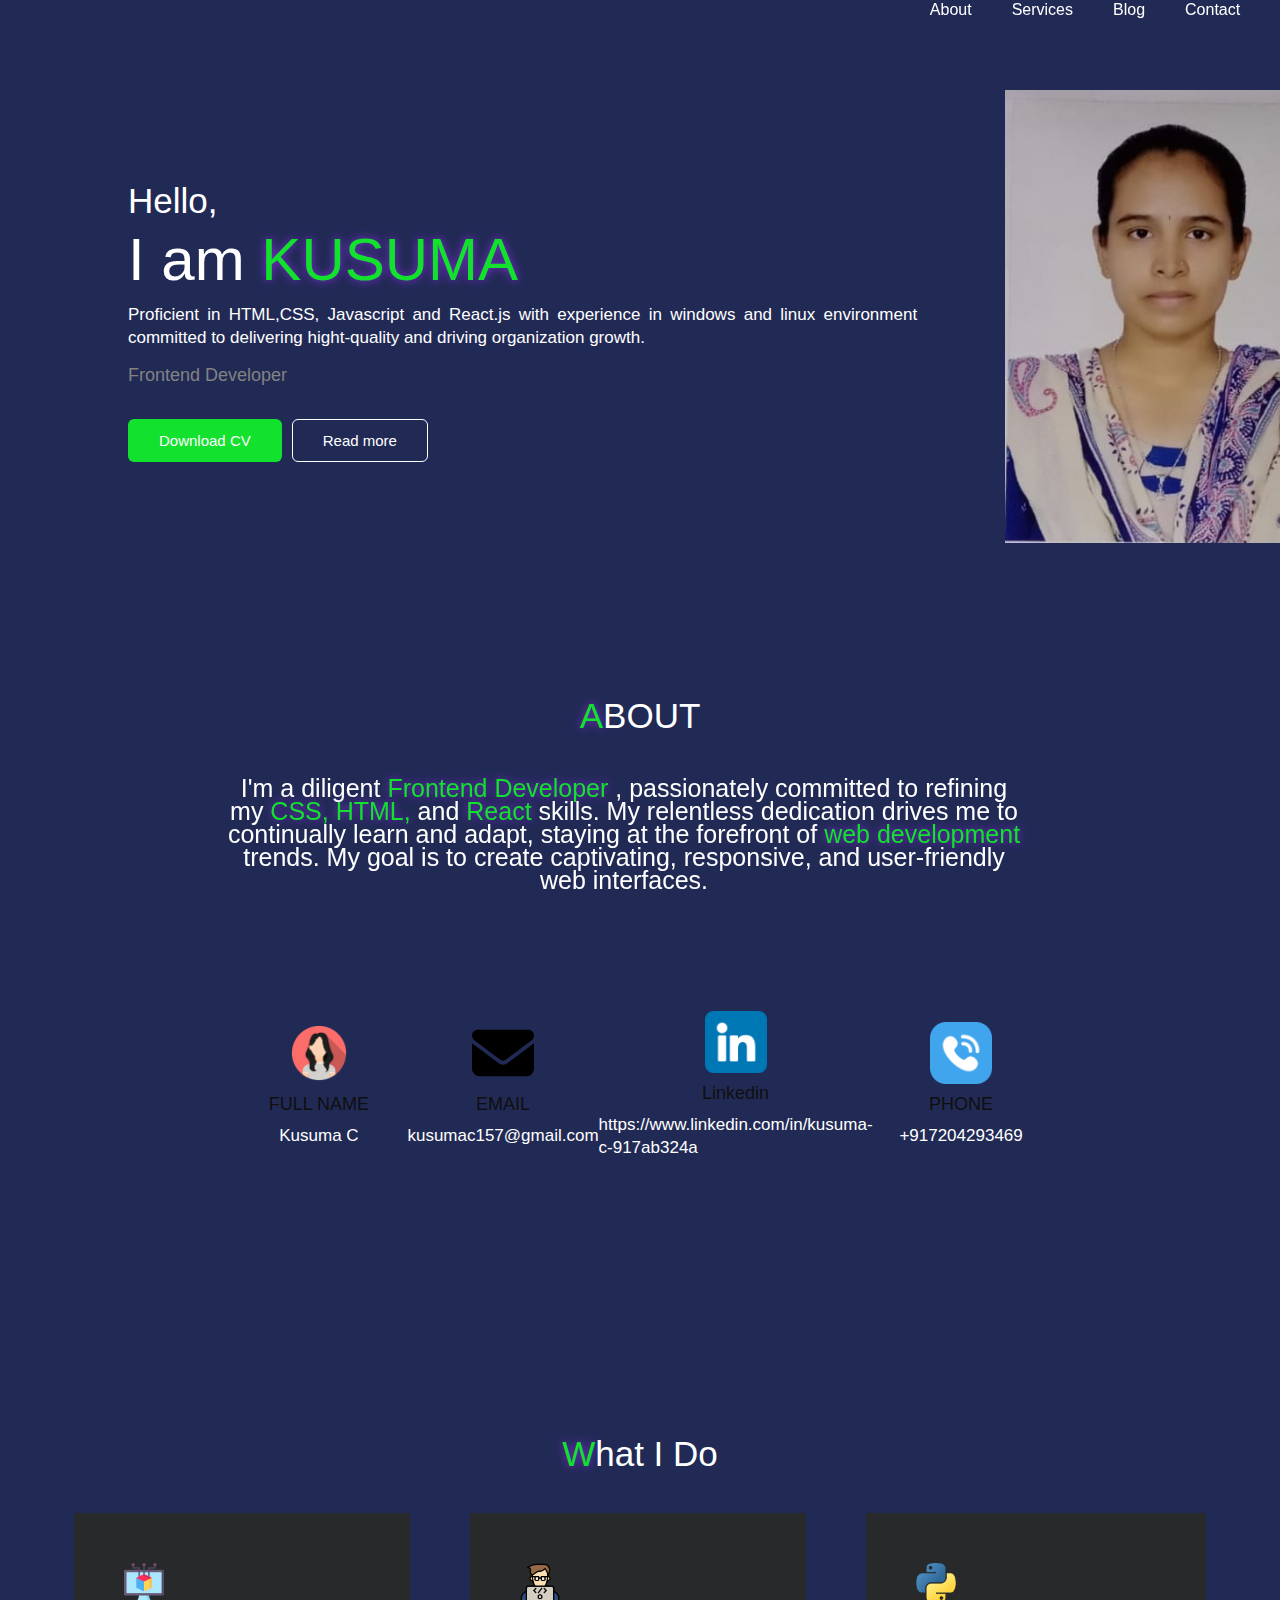
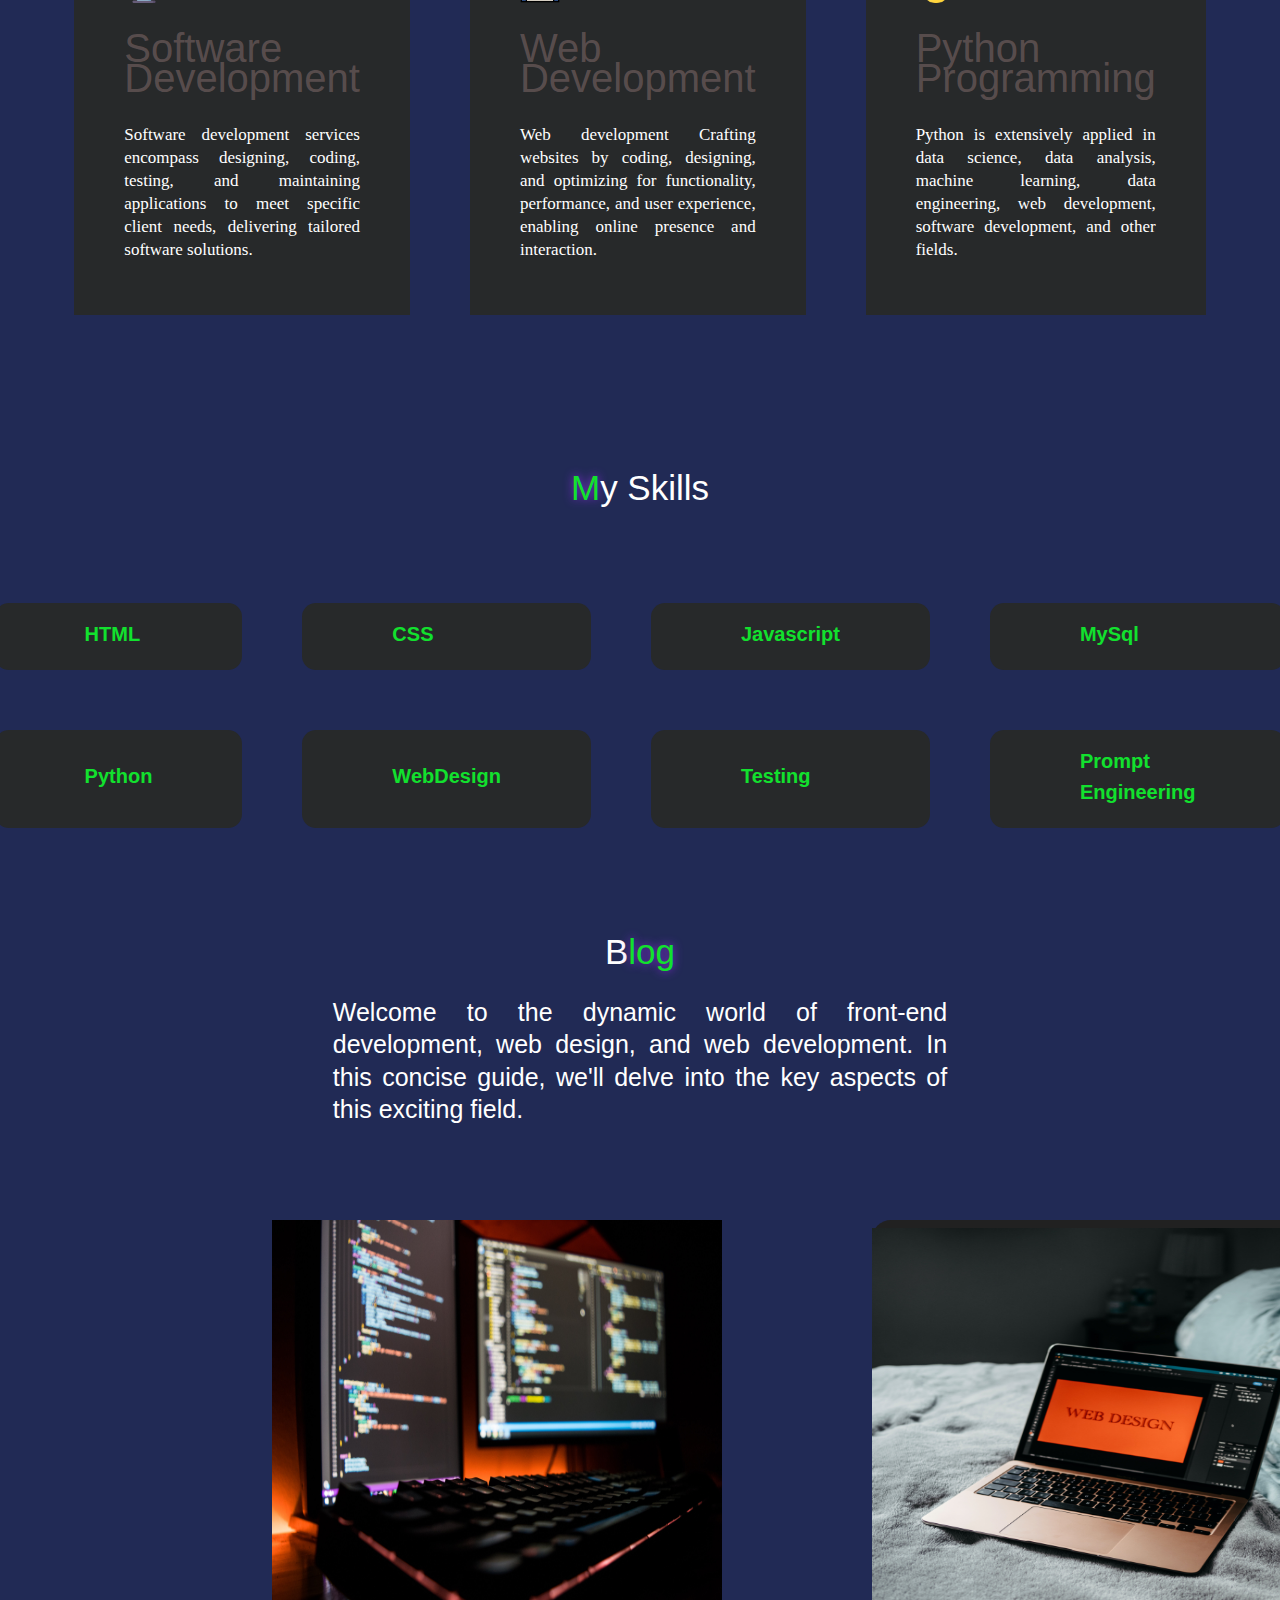
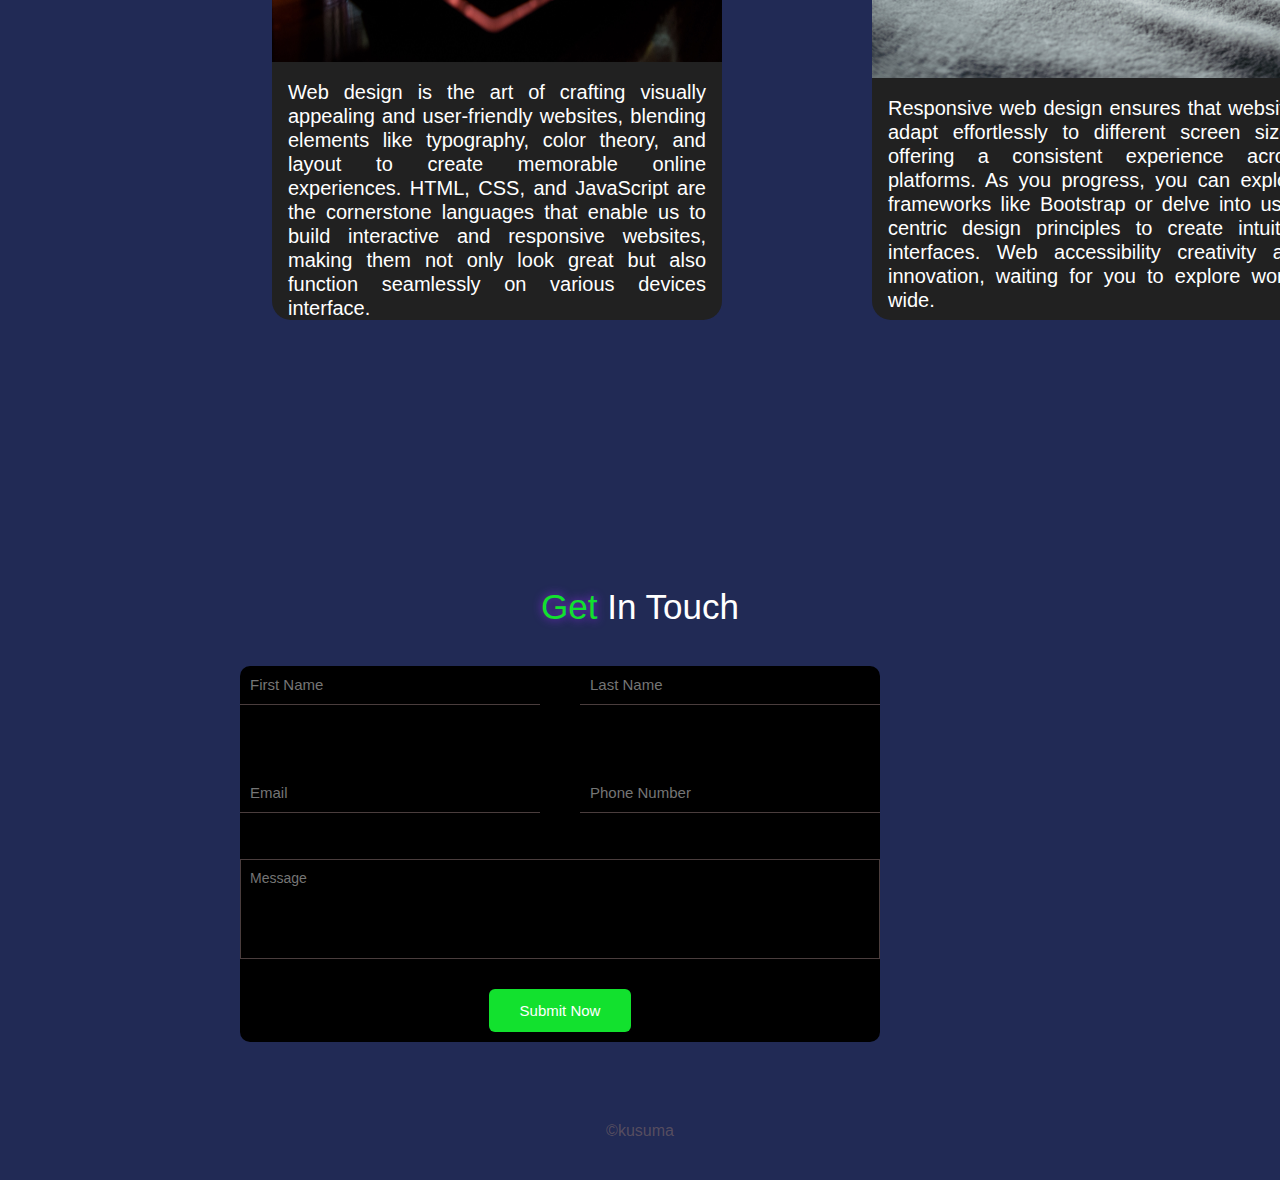
<file: index.html>
<!DOCTYPE html>
<html lang="en">

<head>
    <meta charset="UTF-8">
    <meta name="viewport" content="width=device-width, initial-scale=1.0">
    <link rel="stylesheet" href="port.css">
    <link rel="stylesheet" href="https://cdnjs.cloudflare.com/ajax/libs/font-awesome/6.4.2/css/all.min.css" />
    <title> My Portfolio</title>


</head>

<body>
    <nav>
        <div class="container nav-container">
            <a href="" class="logo">

            </a>
            <div id="links">
                <ul>
                    <li><a href="#About">About </a></li>
                    <li><a href="#Services">Services</a></li>
                    <li><a href="#Blog">Blog</a></li>
                    <li><a href="#Contact">Contact </a></li>
                </ul>
            </div>
        </div>
    </nav>
    <header>
        <div class="header-container container">
            <div class="header-left">
                <h1>
                    Hello,
                    <p class="name"> I am <span>KUSUMA</span></p>
                </h1>
                <p>Proficient in HTML,CSS, Javascript and React.js with
                    experience in windows and linux environment
                    committed to delivering hight-quality and driving organization growth.
                </p>

                <h5>Frontend Developer</h5>
                <br>
                <div class="header-action-aria">
                    <a href="Kusuma C resume edited.pdf" download class="btn btn-primary">Download CV</a>
                    <a href="" class="btn">Read more</a>
                </div>
            </div>
            <div class="header-right">
                <img src="images/photo.jpg" alt="">
            </div>
    </header>
    <section id="About">
        <h1><span>A</span>BOUT</h1>
        <div class="container about-container">
            <p>I'm a diligent <span>Frontend Developer </span>, passionately committed to refining my <span> CSS, HTML,
                </span> and <span> React </span> skills. My
                relentless dedication drives me to continually learn and adapt, staying at the forefront of <span>web
                    development</span> trends. My goal is to create captivating, responsive, and user-friendly web
                interfaces.</p>
        </div>
        <div class="about-content">
            <article class="about-article" id="fn">
                <img src="images/girl.png" alt="">
                <h5>FULL NAME</h5>
                <p>Kusuma C</p>

            </article>
            <article class="about-article" id="em">
                <img src="images/hlo.svg" alt="">
                <h5>EMAIL</h5>
                <p>kusumac157@gmail.com </p>

            </article>
            <article class="about-article">
                <img src="images/linkedin.png" alt="" id="lin">
                <h5 id="lin">Linkedin</h5>
                <p id="linn">https://www.linkedin.com/in/kusuma-c-917ab324a</p>

            </article>
            <article class="about-article">
                <img src="images/telephone-call.png" alt="">
                <h5>PHONE </h5>
                <p>+917204293469</p>

            </article>
        </div>
    </section>
    <section id="Services">
        <h1><span>W</span>hat I Do</h1>

        <div class="container services-container">
            <article class="services-article">
                <img src="images/software.png" alt="">
                <h2>Software Development</h2>
                <p>Software development services encompass designing, coding, testing, and maintaining applications to
                    meet specific client needs, delivering tailored software solutions.</p>
            </article>
            <article class="services-article">
                <img src="images/coding.png" alt="">
                <h2>Web
                    Development</h2>
                <p>Web development

                    Crafting websites by coding, designing, and optimizing for functionality, performance, and user
                    experience, enabling online presence and interaction.</p>
            </article>
            <article class="services-article">
                <img src="images/python.png" alt="">
                <h2>Python Programming</h2>
                <p>
                    Python is extensively applied in data science, data analysis, machine learning, data engineering,
                    web development, software development, and other fields.</p>
            </article>
        </div>
    </section>

    <section id="skills">
        <h1> <span>M</span>y Skills</h1>
        <div class="container skills-container">

            <article class="skill-article">

                <h4>HTML </h4>
            </article>
            <article class="skill-article">

                <h4>CSS</h4>
            </article>

            <article class="skill-article">

                <h4>Javascript</h4>
            </article>
            <article class="skill-article">

                <h4>MySql</h4>
            </article>
            <article class="skill-article">

                <h4>Python</h4>
            </article>
            <article class="skill-article">

                <h4>WebDesign</h4>
            </article>
            <article class="skill-article">

                <h4>Testing</h4>
            </article>
            <article class="skill-article">

                <h4>Prompt Engineering</h4>
            </article>

        </div>
    </section>


    <section id="Blog">
        <div class="row">
            <div class="header">
                <h1>B<span>log</span></h1>
                <p>Welcome to the dynamic world of front-end development, web design, and web development. In this
                    concise guide, we'll delve into the key aspects of this exciting field.</p>
            </div>
            <div class="content">
                <div class="card">

                    <img src="images/web design (1).jpg" alt="" width="20px" height="20px">
                    <br>
                    <p>
                        Web design is the art of crafting visually appealing and user-friendly websites, blending
                        elements like typography, color theory, and layout to create memorable online experiences. HTML,
                        CSS, and JavaScript are the cornerstone languages that enable us to build interactive and
                        responsive websites, making them not only look great but also function seamlessly on various
                        devices interface.

                    </p>
                </div>
                <div class="card">

                    <img src="images/web design (2).jpg" alt="" width="20px" height="10px">
                    <br>
                    <p>
                        Responsive web design ensures that websites adapt effortlessly to different screen sizes,
                        offering a consistent experience across platforms. As you progress, you can explore frameworks
                        like Bootstrap or delve into user-centric design principles to create intuitive interfaces. Web
                        accessibility creativity and innovation, waiting for you to explore world-wide.

                    </p>
                </div>
            </div>
        </div>
    </section>
    <section id="Contact">
        <h1> <span>Get</span> In Touch</h1>
        <div class="contact-container container">
        
                <form action="https://api.web3forms.com/submit" method="POST">

    <!-- Replace with your Access Key -->
    <input type="hidden" name="access_key" value="9f3b0e07-4001-4f54-83ef-edeb38c11377">
                <div class="form-top">
                    <input type="text" placeholder="First Name" required>
                    <input type="text" placeholder="Last Name" required>
                    <input type="email" placeholder="Email" required>
                    <input type="number" placeholder="Phone Number" required>

                </div>
                <div class="form-bottom">
                    <textarea name="message" placeholder="Message"></textarea>
                    <button type="submit" class="btn btn-primary" id="submit">Submit Now</button>
                </div>
            </form>
        </div>
    </section>
    <footer>
        &copy;kusuma

    </footer>
    <script src="main.js"></script>

</body>

</html>
</file>
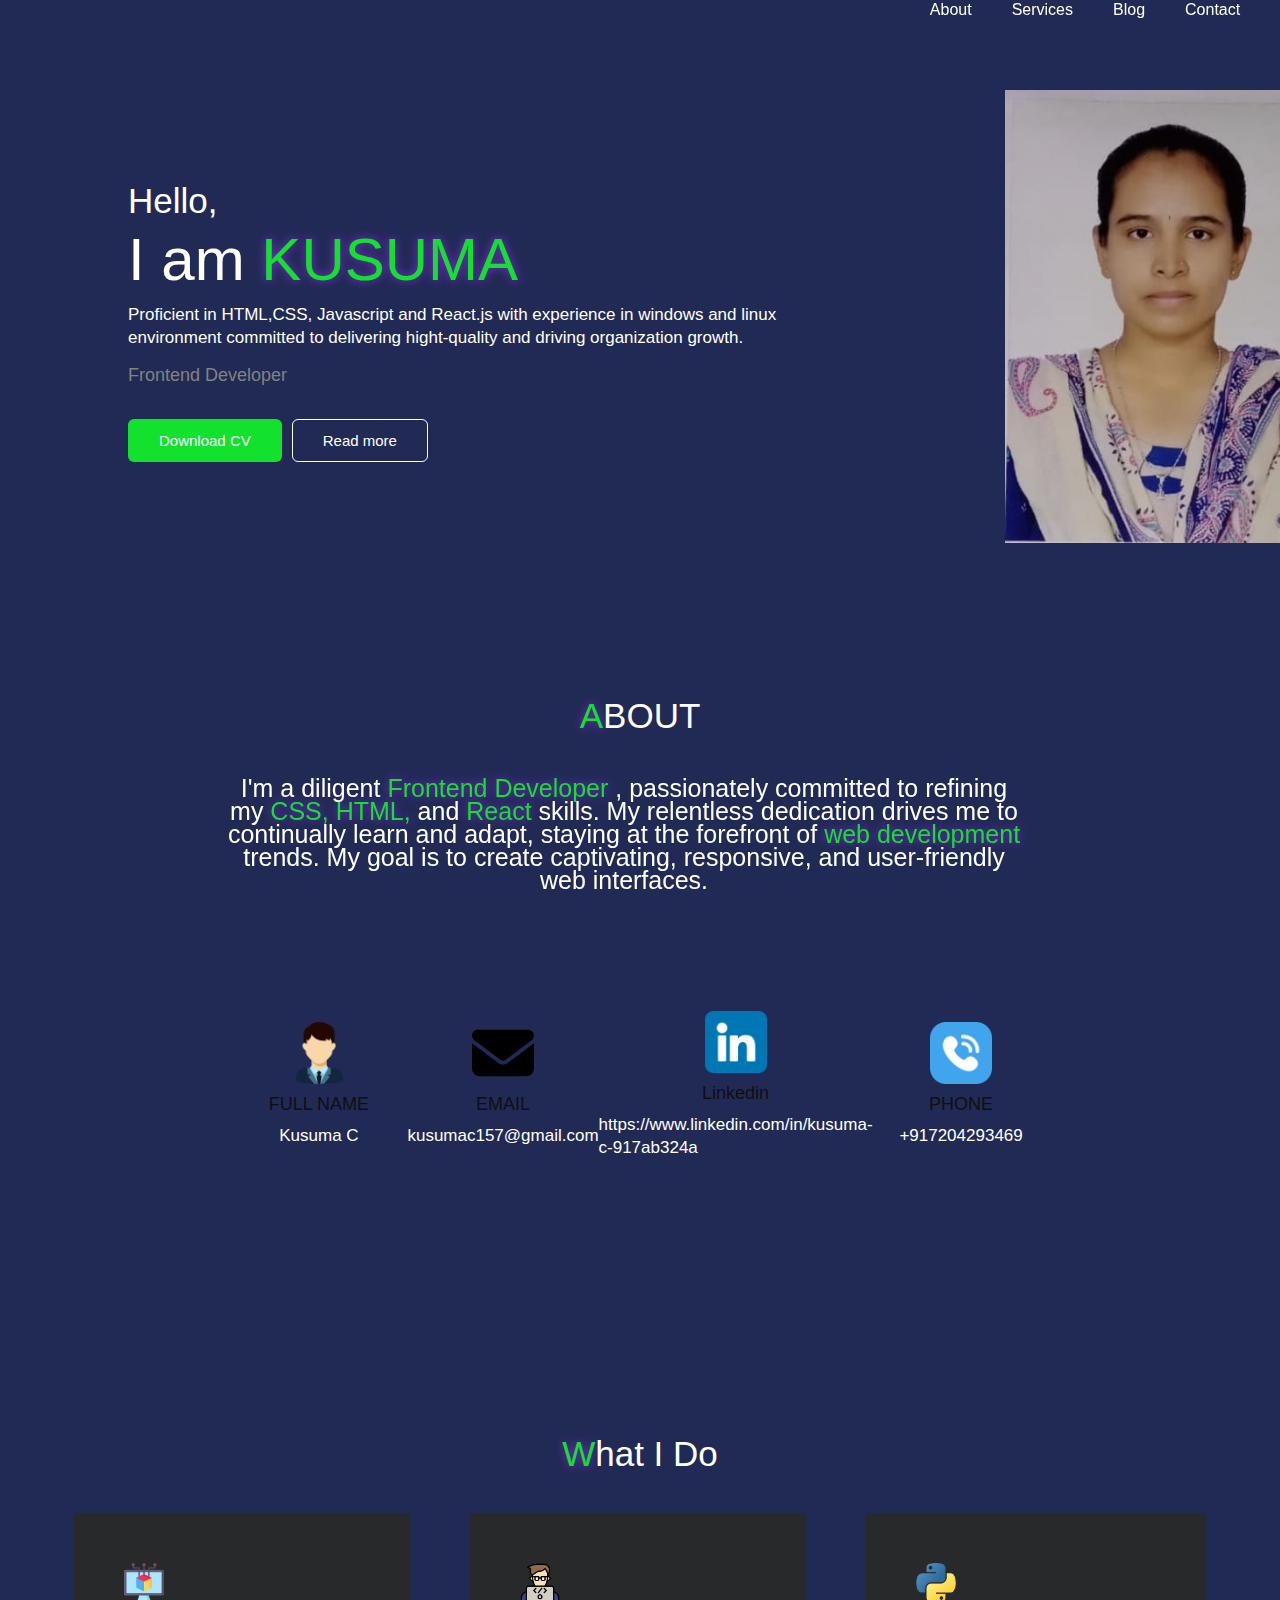
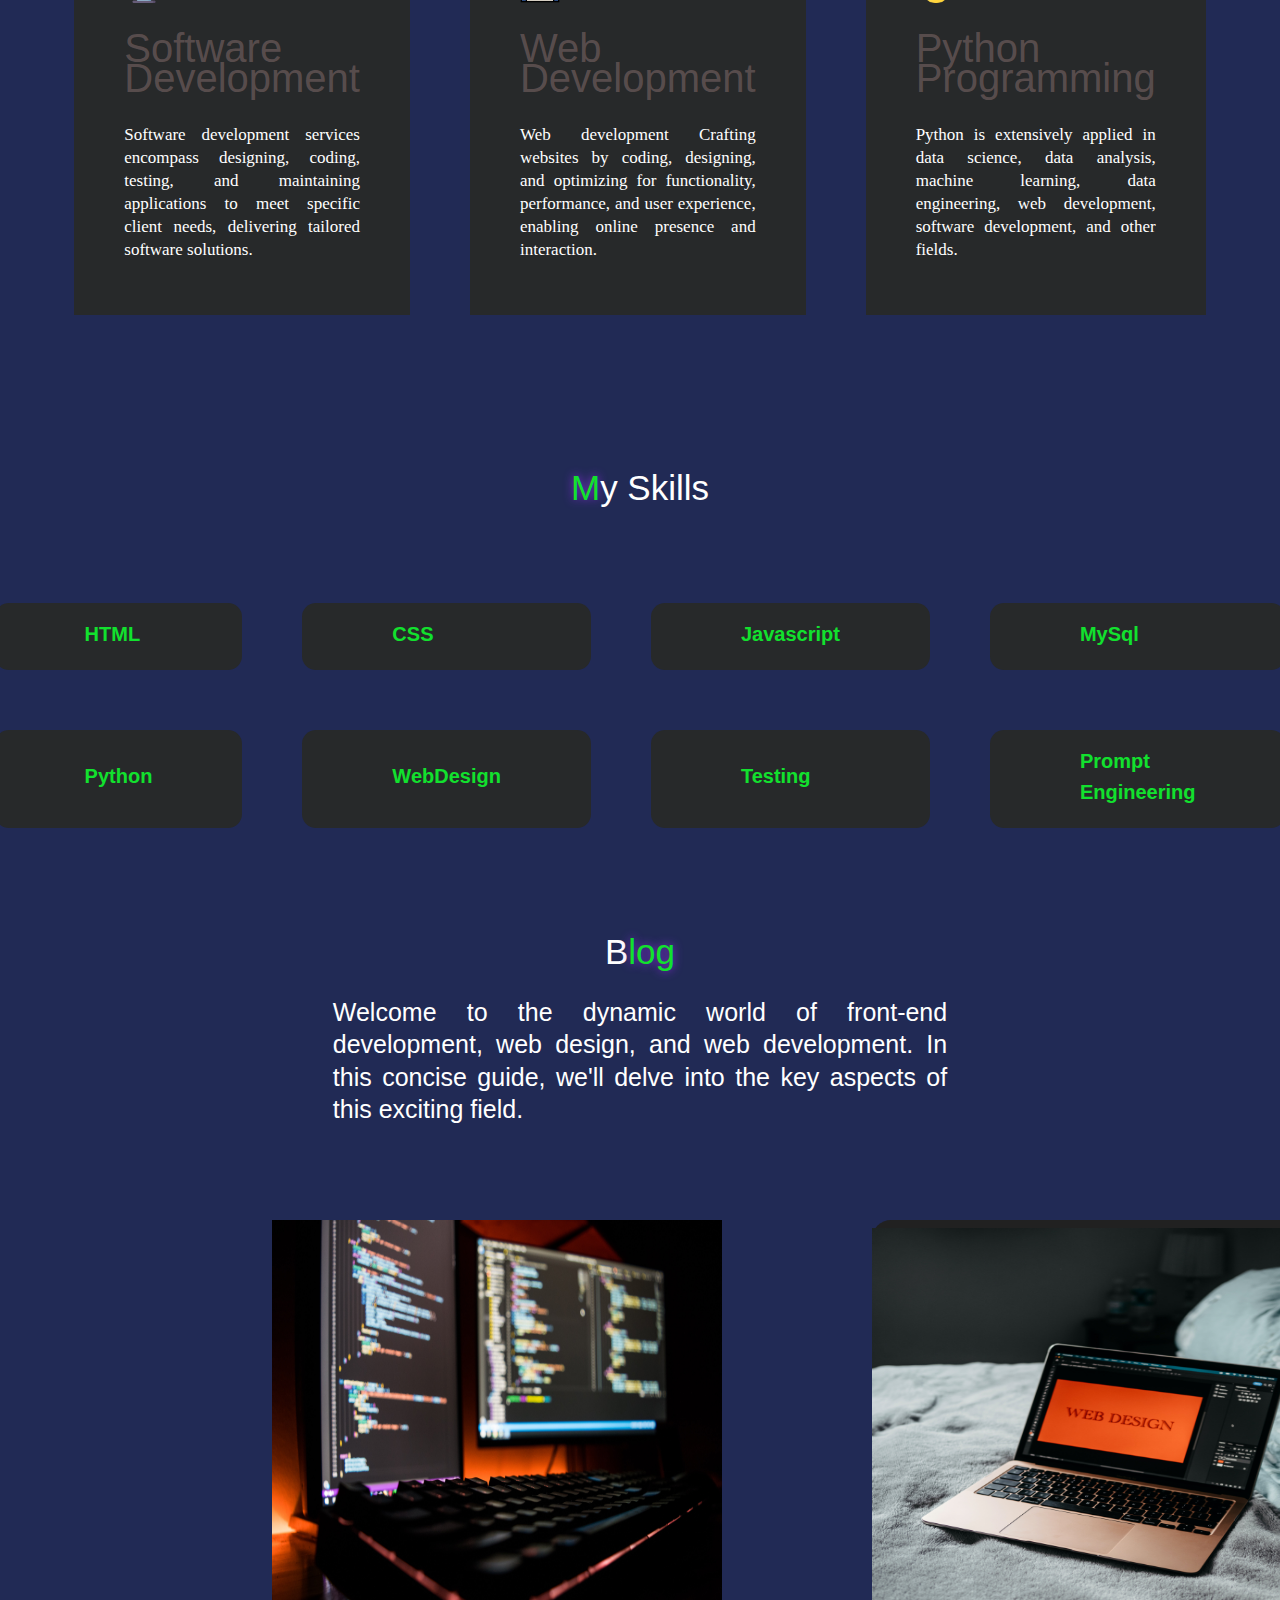
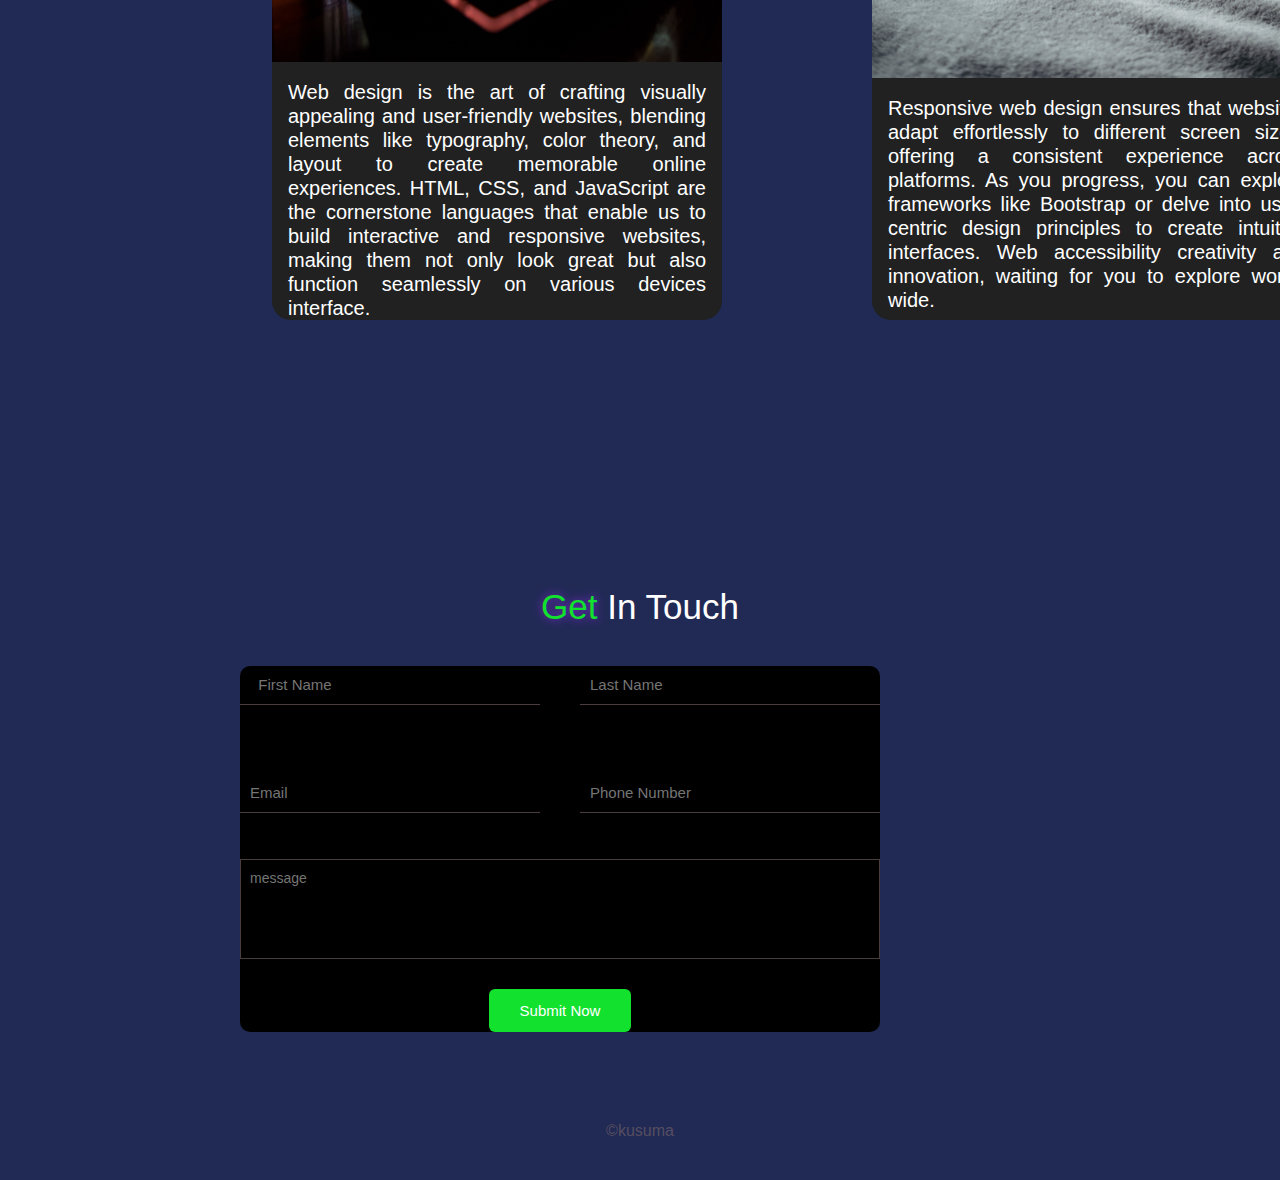
<file: port.html>
<!DOCTYPE html>
<html lang="en">

<head>
    <meta charset="UTF-8">
    <meta name="viewport" content="width=device-width, initial-scale=1.0">
    <link rel="stylesheet" href="port.css">
    <link rel="stylesheet" href="https://cdnjs.cloudflare.com/ajax/libs/font-awesome/6.4.2/css/all.min.css"/>
    <title> My Portfolio</title>
    
    
</head>

<body>
    <nav>
        <div class="container nav-container">
            <a href="" class="logo">
    
            </a>
            <ul>
                <li><a href="#About">About </a></li>
                <li><a href="#Services">Services</a></li>
                <li><a href="#Blog">Blog</a></li>
                <li><a href="#Contact">Contact </a></li>
            </ul>
        </div>
    </nav>
    <header>
        <div class="header-container container">
            <div class="header-left">
                <h1>
                    Hello,
                    <p class="name"> I am <span>KUSUMA</span></p>
                </h1>
                <p>Proficient in HTML,CSS, Javascript and React.js with
                    experience in windows and linux<br> environment
                    committed to delivering hight-quality and driving organization growth.
                </p>

                <h5>Frontend Developer</h5>
                <br>
                <div class="header-action-aria">
                    <a href="Kusuma C resume edited.pdf" download class="btn btn-primary">Download CV</a>
                    <a href="" class="btn">Read more</a>
                </div>
            </div>
            <div class="header-right">
                <img src="images/photo.jpg" alt="">
            </div>
    </header>
<section id="About">
        <h1><span>A</span>BOUT</h1>
        <div class="container about-container">
            <p>I'm a diligent <span>Frontend Developer </span>, passionately committed to refining my <span> CSS, HTML,
                </span> and <span> React </span> skills. My
                relentless dedication drives me to continually learn and adapt, staying at the forefront of <span>web
                    development</span> trends. My goal is to create captivating, responsive, and user-friendly web
                interfaces.</p>
        </div>
        <div class="about-content">
            <article class="about-article">
                <img src="images/man.png" alt="">
                <h5>FULL NAME</h5>
                <p>Kusuma C</p>

            </article>
            <article class="about-article">
                <img src="images/hlo.svg" alt="">
                <h5>EMAIL</h5>
                <p>kusumac157@gmail.com </p>

            </article>
            <article class="about-article">
                <img src="images/linkedin.png" alt="">
                <h5>Linkedin</h5>
                <p>https://www.linkedin.com/in/kusuma-c-917ab324a</p>

            </article>
            <article class="about-article">
                <img src="images/telephone-call.png" alt="">
                <h5>PHONE </h5>
                <p>+917204293469</p>

            </article>
        </div>
    </section>
 <section id="Services">
        <h1><span>W</span>hat I Do</h1>

        <div class="container services-container">
            <article class="services-article">
                <img src="images/software.png" alt="">
                <h2>Software Development</h2>
                <p>Software development services encompass designing, coding, testing, and maintaining applications to
                    meet specific client needs, delivering tailored software solutions.</p>
            </article>
            <article class="services-article">
                <img src="images/coding.png" alt="">
                <h2>Web
                    Development</h2>
                <p>Web development

                    Crafting websites by coding, designing, and optimizing for functionality, performance, and user
                    experience, enabling online presence and interaction.</p>
            </article>
            <article class="services-article">
                <img src="images/python.png" alt="">
                <h2>Python Programming</h2>
                <p>
        Python is extensively applied in data science, data analysis, machine learning, data engineering, web development, software development, and other fields.</p>
            </article>
        </div>
    </section>

    <section id="skills">
        <h1> <span>M</span>y Skills</h1>
        <div class="container skills-container">
            <article class="skill-article">

                <h4>HTML </h4>
            </article>
            <article class="skill-article">

                <h4>CSS</h4>
            </article>
            <article class="skill-article">

                <h4>Javascript</h4>
            </article>
            <article class="skill-article">

                <h4>MySql</h4>
            </article>
            <article class="skill-article">

                <h4>Python</h4>
            </article>
            <article class="skill-article">

                <h4>WebDesign</h4>
            </article>
            <article class="skill-article">

                <h4>Testing</h4>
            </article>
            <article class="skill-article">

                <h4>Prompt Engineering</h4>
            </article>

        </div>
    </section>


    <section id="Blog">
        <div class="row">
            <div class="header">
                <h1>B<span>log</span></h1>
                <p>Welcome to the dynamic world of front-end development, web design, and web development. In this
                    concise guide, we'll delve into the key aspects of this exciting field.</p>
            </div>
            <div class="content">
                <div class="card">

                    <img src="images/web design (1).jpg" alt="" width="20px" height="20px">
                    <br>
                    <p>
                        Web design is the art of crafting visually appealing and user-friendly websites, blending
                        elements like typography, color theory, and layout to create memorable online experiences. HTML,
                        CSS, and JavaScript are the cornerstone languages that enable us to build interactive and
                        responsive websites, making them not only look great but also function seamlessly on various
                        devices interface.

                    </p>
                </div>
                <div class="card">

                    <img src="images/web design (2).jpg" alt="" width="20px" height="10px">
                    <br>
                    <p>
                        Responsive web design ensures that websites adapt effortlessly to different screen sizes,
                        offering a consistent experience across platforms. As you progress, you can explore frameworks
                        like Bootstrap or delve into user-centric design principles to create intuitive interfaces. Web
                        accessibility creativity and innovation, waiting for you to explore world-wide.

                    </p>
                </div>
            </div>
        </div>
    </section>
    <section id="Contact">
        <h1> <span>Get</span> In Touch</h1>
        <div class="contact-container container">
            <form>
                <div class="form-top">
                    <input type="text" placeholder="  First Name" required>
                    <input type="text" placeholder="Last Name" required>
                    <input type="email" placeholder="Email" required>
                    <input type="number" placeholder="Phone Number" required>

                </div>
                <div class="form-bottom">
                    <textarea name="message" placeholder="message"></textarea>
                    <button type="submit" class="btn btn-primary">Submit Now</button>
                </div>
            </form>
        </div>
    </section>
    <footer>
        &copy;kusuma 

    </footer>
    <script src="main.js"></script>

</body>
</html>
</file>
<file: port.css>
* {
  margin: 0;
  padding: 0;
  box-sizing: border-box;
  text-decoration: none;
  list-style: none;
  text-align: justify;
  font-family: "Lucida Grande", "Lucida Sans", Arial, sans-serif;
}

:root {
  --color-white: #ffffff;
  --color-light: #828282;
  --color-primary: #12e12e;
  --color-dark: #27292a;
  --color-border: #7e686895;
  --color-bg: rgb(33, 42, 85);
}

body {
  text-align: justify;
  background: var(--color-bg);
  color: var(--color-white);
}

h1 {
  font-size: 35px;
  font-weight: 40;
  color: white;
  line-height: 30px;
  margin: 1rem 0;
}

h2 {
  margin: 0%;
  font-size: 40px;
  font-weight: 500;
  line-height: 30px;
  color: var(--color-border);
}

h4 {
  font-size: 20px;
  font-weight: 600;
  line-height: 31px;
  color: var(--color-primary);
}

h5 {
  font-size: 18px;
  font-weight: 500;
  line-height: 20px;
  color: rgb(16, 15, 15);
}

p {
  color: var(--color-white);
  font-size: 17px;
  line-height: 23px;
}

.btn {
  display: inline-block;
  width: fit-content;
  border: 1px solid white;
  padding: 12px 30px;
  font-size: 15px;
  font-weight: 500;
  transition: 0.4s ease;
  color: #ffff;
  border-radius: 6px;
}

.btn:hover {
  background: white;
  color: var(--color-bg);
  border-color: transparent;
}

.btn-primary {
  background: var(--color-primary);
  border-color: transparent;
}

.container {
  max-width: 160px;
  width: 90%;
  margin: 0 auto;
}

nav {
  height: 20px;
  width: 100%;
  position: fixed;
  top: 0;
  right: 0;
}

.nav-container {
  height: 100%;
  justify-content: center;
  align-items: center;
  display: flex;
}

ul {
  display: block;
  list-style-type: disc;
  margin-block-start: 1em;
  margin-block-end: 1em;
  margin-inline-start: 950px;
  margin-inline-end: 100px;
  padding-inline-start: 40px;
}

.logo h2 {
  color: white;
  font-size: 32px;
}

.nav-container ul {
  display: flex;
  align-items: center;
  gap: 40px;
}

.nav-container ul li a {
  color: #ffffff;
  font-size: 16px;
  font-weight: 400;
  transition: 0.4s ease;
}

.nav-container ul li a:hover {
  color: var(--color-primary);
}

span {
  color: var(--color-primary);
  text-shadow: 0 0 10px blueviolet;
}

header {
  margin-top: 90px;
}

.header-container {
  display: grid;
  grid-template-columns: 548% 120%;
  align-items: center;
  margin-left: 10%;
}

img {
  width: 170%;
  display: block;
}

.header-container p {
  width: 90%;
  margin: 2rem 0 1rem;
  font-style: normal;
}

.name {
  width: 50px;
  font-size: 60px;
  font-weight: 500;
}

.header-container h5 {
  margin: 1rem 0;
  color: var(--color-light);
}

.header-action-aria {
  display: flex;
  gap: 10px;
  align-items: center;
}

#About {
  padding-top: 0px;
}

section>h1 {
  text-align: center;
  margin-bottom: 44px;
  margin-top: 158px;
}

.about-container p {
  margin: 2px auto;
  width: 62%;
  position: absolute;
  margin-left: -26%;
  font-style: normal;
  font-weight: 55px;
  text-align: center;
  font-size: 25px;
}

.about-content {
  margin-top: 600%;
  display: grid;
  margin: 280px 18%;
  grid-template-columns: repeat(4, 1fr);
  justify-content: center;
  align-items: center;
}

.about-article {
  display: flex;
  justify-content: center;
  align-items: center;
  flex-direction: column;
  margin: auto;
  gap: 10px;
  text-align: center;
}

.about-article img {
  width: 62px;
}

#Services {
  padding-top: 0px;
}

.services-container {
  display: grid;
  grid-template-columns: repeat(3, 1fr);
  gap: 60px;
  margin-top: 40px;
  justify-content: center;
}

.services-article {
  background: var(--color-dark);
  display: flex;
  flex-direction: column;
  gap: 30px;
  padding: 50px;
  border-bottom: 4px solid transparent;
}

.services-article:hover {
  border-color: var(--color-primary);
}

.services-article img {
  width: 40px;
}

.services-article p {
  font-family: "Times New Roman", Times, serif;
}

#skills {
  padding-top: 0px;
}

.skills-container {
  display: grid;
  grid-template-columns: repeat(4, 1fr);
  gap: 60px;
  margin-top: 100px;
  justify-content: center;
  text-align: center;
}

.skill-article {
  background-color: var(--color-dark);
  display: flex;
  flex-direction: column;
  text-align: center;
  justify-content: center;
  padding: 16px 90px;
  border-radius: 14px;

  border-bottom: 4px solid transparent;
}

.skill-article:hover {
  border-color: var(--color-primary);
}

#Blog .row {
  width: 80%;
  margin: auto;
}

#Blog .row .header {
  width: 60%;
  text-align: center;
  margin: auto;
}

#Blog .row .header h1 {
  padding-top: 80px;
  gap: 19px;
  text-align: center;
}

.header h1 {
  margin: 29px;
}


#Blog .row .header p {
  margin-top: 15px;
  font-size: 25px;
  line-height: 1.3;
}
 #Blog .row .content .card {
    margin-left: 100px;
  }

.content .card {
  width: 500px;
  height: 700px;
  display: flex;
  flex-direction: column;
  justify-content: center;
  align-items: center;
}

.content .card:hover {
  border-width: 1.5px;
  border-bottom: #12e12e;
}

.content .card img {
  width: 450px;
  height: 450px;
}

.content .card p {
  font-size: 20px;
  line-height: 1.2;
  padding: 0px 16px 0px 16px
}

.content {
  display: flex;
  align-items: center;
  justify-content: space-between;
  margin: 44px;
}

.content .card {
  flex: 2;
  margin: 50px 50px;
  box-shadow: 0px 4px 0px rgba(0, 0, 0, 0, 1);
  background-color: #212121;
  border-radius: 19px;
}

#Contact {
  padding-top: 20px;
}

.contact-container {
  margin-top: 40px;
}

.contact-container form {
  border-radius: 10px;
}


.form-bottom #submit {
  margin-bottom: 10px;
}

form {
  width: 50%;
  height: auto;
  margin: 0 auto;
  position: absolute;
  margin-left: -25%;
  background-color: black;
}

.form-top {
  display: grid;
  grid-template-columns: 1fr 1fr;
  gap: 40px;
}

form input {
  padding: 10px;
  background: transparent;
  margin-bottom: 30px;
  color: var(--color-light);
  border: none;
  box-shadow: 0 1px 0 0 var(--color-border);
  transition: 0.4s ease;
  font-size: 15px;
  line-height: 18px;
  font-weight: 500;
}

form input:focus {
  border-bottom: 1px solid blueviolet;
  color: var(--color-primary);
  box-shadow: none;
}

.form-bottom {
  display: flex;
  flex-direction: column;
  gap: 30px;
  align-items: center;
}

.form-bottom textarea {
  width: 100%;
  padding: 9px;
  height: 100px;
  background: transparent;
  resize: none;
  font-size: 14px;
  line-height: 18px;
  font-weight: 500;
  margin-top: 17px;
  border: 1px solid var(--color-border);
  color: var(--color-primary);
}

.form-bottom textarea :focus {
  border-bottom: 1px solid blueviolet;
}

footer {
  margin-top: 500px;
  margin-bottom: 40px;
  text-align: center;
  color: var(--color-border);
}

.naWinScroll {
  background: var(--color-dark);
  box-shadow: 0 0.1rem rgba(0, 0, 0, 0, 7);
}


@media (max-width:450px) {



  nav {
    position: fixed;
    width: 100%;
    background-color: #212121;
    height: 40px;
  }

  .nav-container #links {
    margin-left: -800px;
    display: flex;
    flex-direction: row;
    justify-content: space-around;


  }

  .container {
    max-width: 30px;
  }

  .nav-container #links li a {
    font-size: 13px;
    margin-left: -10px;
  }

  .header-container .header-left {
    width: 350px;
  }

  .header-container .header-left h1 {
    font-size: 20px;
  }

  .header-container .header-left h1 p {
    width: 100%;
    font-size: 30px;
  }

  .header-container .header-left p {
    font-size: 13px;
    width: 100%;
    text-align: justify;
  }

  .header-container .header-right img {
    display: none;
  }

  .about-container p {
    font-size: 14px;
    text-align: justify;
    width: 90%;

  }

  .about-container {
    margin-left: 120px;
  }

  .about-content {
    display: flex;
    flex-direction: column;
    justify-content: space-between;
    align-items: center;

  }

  .about-article {
    margin-top: 25px;

  }

  .about-article #lin {
    margin-left: -7px;
  }

  .about-article #linn {
    margin-left: -40px;
  }

  .services-container {
    display: flex;
    flex-direction: column;
    align-items: center;
  }

  .skill-article {
    margin-left: -90px;
  }

  .skills-container {
    display: flex;
    flex-direction: column;
    justify-content: space-between;
  }

  .skill-article h4 {
    margin-left: -40px;
    font-size: 20px;
  }

  #Blog .row .header {
    width: 380px;
  }

  #Blog .row .header p {
    font-size: 15px;
    width: 90%;
    text-align: justify;
  }

  #Blog .row .header h1 {
    margin-right: 100px;
  }

  #Blog .content {
    display: flex;
    flex-direction: column;
    align-items: center;
  }

  .content .card {
    width: 380px;
    height: 600px;

  }

  .content {
    margin-top: -10px;
  }

  .content .card img {
    width: 350px;
    height: 250px;
    margin-top: 10px;
  }

  .content .card p {
    font-size: 15px;
    margin-bottom: 10px;

  }

  .contact-container form {
    width: 350px;

  }

  .contact-container {
    margin-left: 130px;
  }

  .form-top {
    display: flex;
    flex-direction: column;
  }

  footer {
    height: 90px;
    width: auto;
  }
}
</file>
